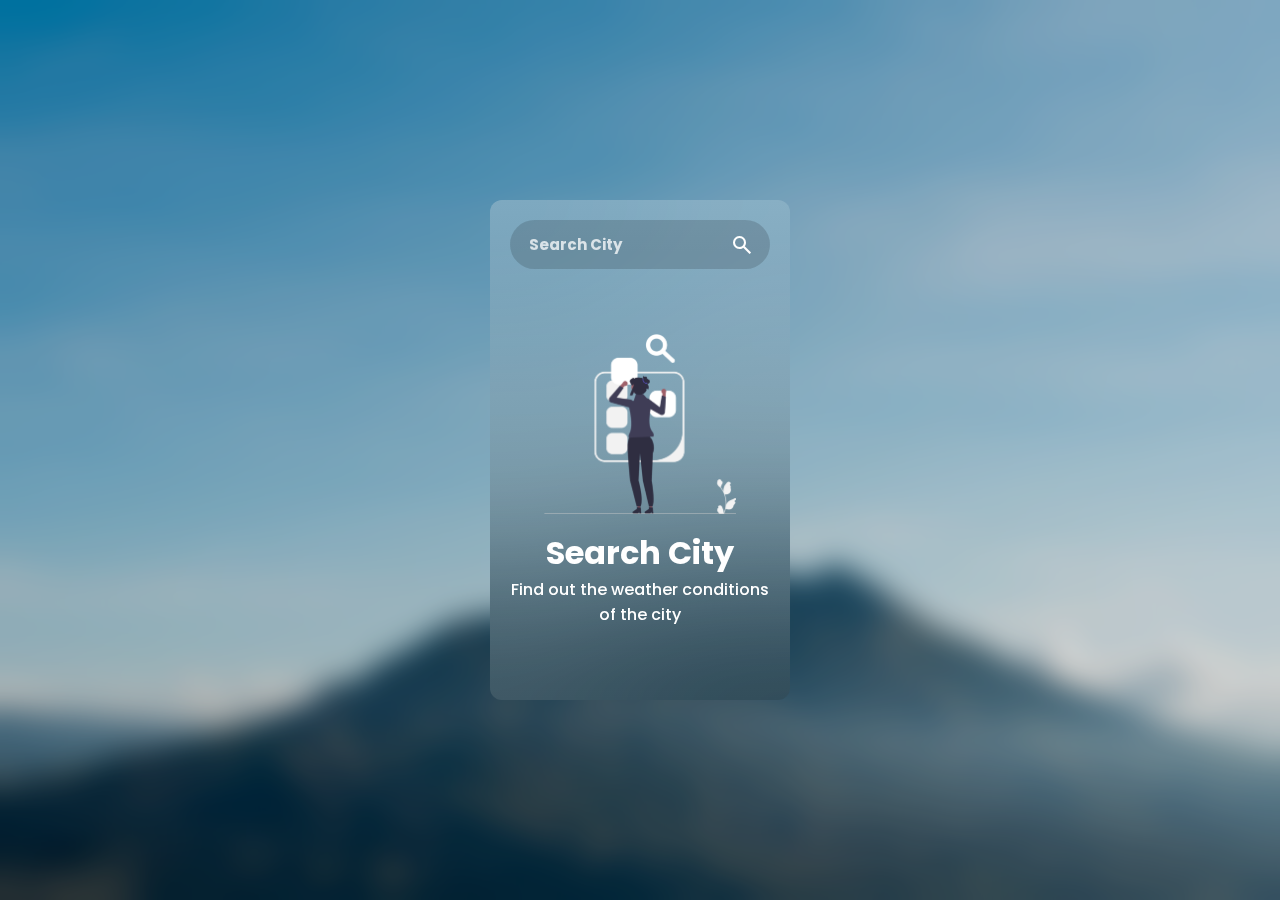
<file: index.html>
<!DOCTYPE html>
<html lang="en">

<head>
    <meta charset="UTF-8">
    <meta name="viewport" content="width=device-width, initial-scale=1.0">
    <meta name="description"
        content="An Advanced Weather app developed by Prince Bisht using Vanilla HTML, CSS and JS...">
    <title>Advanced Weather App</title>
    <link rel="preconnect" href="https://fonts.googleapis.com">
    <link rel="preconnect" href="https://fonts.gstatic.com" crossorigin>
    <link
        href="https://fonts.googleapis.com/css2?family=Poppins:ital,wght@0,100;0,200;0,300;0,400;0,500;0,600;0,700;0,800;0,900;1,100;1,200;1,300;1,400;1,500;1,600;1,700;1,800;1,900&display=swap"
        rel="stylesheet">
    <link rel="stylesheet" href="https://fonts.googleapis.com/css2?family=Material+Symbols+Outlined" />
    <link rel="stylesheet" href="style.css">
    <script src="script.js" defer></script>
</head>

<body>
    <main class="main-container">

        <header class="input-container">
            <input type="text" placeholder="Search City" class="city-input">
            <button class="search-btn"><span class="material-symbols-outlined">
                    search
                </span></button>
        </header>

        <section class="weather-info" style="display: none;">
            <div class="location-date-container">
                <div class="location">
                    <span class="material-symbols-outlined">
                        location_on
                    </span>
                    <h4 class="country-txt">Chandigarh</h4>
                </div>
                <h5 class="current-date-txt regular-txt">Mon, 12 Jan</h5>
            </div>

            <div class="weather-summary-container">
                <img src="img/weather/clouds.svg" class="weather-img">
                <div class="weather-summary-info">
                    <h1 class="temp-txt">29°C</h1>
                    <h3 class="condition-txt regular-txt">Clouds</h3>
                </div>
            </div>

            <div class="weather-conditions-container">
                <div class="condition-item">
                    <span class="material-symbols-outlined">water_drop</span>

                    <div class="condition-info">
                        <h5 class="regular-txt">Humidity</h5>
                        <h5 class="humidity-value">55%</h5>
                    </div>
                </div>

                <div class="condition-item">
                    <span class="material-symbols-outlined">air</span>
                    <div class="condition-info">
                        <h5 class="regular-txt">Wind Speed</h5>
                        <h5 class="wind-speed-value">55 M/s</h5>
                    </div>
                </div>

            </div>

            <div class="forecast-items-container">
                <div class="forecast-item">
                    <h5 class="forecast-item-date regular-txt">13 Jan</h5>
                    <img src="img/weather/snow.svg" class="forecast-item-img">
                    <h5 class="forecast-item-temp">29°C</h5>
                </div>

                <div class="forecast-item">
                    <h5 class="forecast-item-date regular-txt">13 Jan</h5>
                    <img src="img/weather/snow.svg" class="forecast-item-img">
                    <h5 class="forecast-item-temp">29°C</h5>
                </div>

                <div class="forecast-item">
                    <h5 class="forecast-item-date regular-txt">13 Jan</h5>
                    <img src="img/weather/snow.svg" class="forecast-item-img">
                    <h5 class="forecast-item-temp">29°C</h5>
                </div>

                <div class="forecast-item">
                    <h5 class="forecast-item-date regular-txt">13 Jan</h5>
                    <img src="img/weather/snow.svg" class="forecast-item-img">
                    <h5 class="forecast-item-temp">29°C</h5>
                </div>

            </div>
        </section>

        <section class="search-city section-message">
            <img src="img/message/search-city.png" class="message-img">
            <div>
                <h1>Search City</h1>
                <h4 class="regular-txt">Find out the weather conditions of the city</h4>
            </div>
        </section>

        <section class="error section-message" style="display: none;">
            <img src="img/message/not-found.png" class="message-img">
            <div>
                <h1>Error</h1>
                <h4 class="regular-txt">There is a problem in fetching the current weather</h4>
            </div>
        </section>

    </main>
</body>

</html>
</file>
<file: style.css>
* {
    margin: 0;
    padding: 0;
    box-sizing: border-box;
    font-family: "Poppins", sans-serif;
    color: white;
    font-weight: 700;
}

body {
    background-image: url(img/bg.jpg);
    background-position: center;
    width: 100%;
    height: 100dvh;
    background-size: cover;
    display: flex;
    align-items: center;
    justify-content: center;
}

body::before {
    content: "";
    position: absolute;
    width: 100%;
    height: 100dvh;
    background-color: rgb(0, 0, 0, 0.15);
    backdrop-filter: blur(15px);
}

.main-container {
    width: 300px;
    height: 500px;
    z-index: 1;
    border-radius: 12px;
    background: linear-gradient(to top, rgb(0, 0, 0, 0.15), rgb(255, 255, 255, 0.15));
    backdrop-filter: blur(100px);
    padding: 20px;
}

/* Input Container */
.input-container {
    position: relative;
    margin-bottom: 25px;
}

.city-input {
    width: 100%;
    padding: 10px 16px;
    border: 3px solid transparent;
    border-radius: 100px;
    background: rgb(0, 0, 0, 0.15);
    outline: none;
    font-weight: bold;
    font-size: 15px;
    transition: 0.25s border;
    padding-right: 45px;
}

.city-input:focus {
    border: 3px solid rgba(0, 0, 0, 0.15);
}

.city-input::placeholder {
    color: rgba(255, 255, 255, 0.75);
}

.search-btn {
    position: absolute;
    right: 16px;
    top: 50%;
    display: flex;
    background: none;
    transform: translateY(-50%);
    border: none;
    cursor: pointer;
}

/* End of Input Container */

/* Utility Classes */
.regular-txt {
    font-weight: 500;
}

/* End of Utility Class */

/* Section: Weather */

.weather-info {
    display: flex;
    flex-direction: column;
    gap: 25px;
}

.location-date-container {
    display: flex;
    justify-content: space-between;
    align-items: center;
}

.location {
    display: flex;
    justify-content: center;
    align-items: center;
    gap: 6px;
}

.weather-summary-info {
    text-align: end;
}

.weather-summary-container {
    display: flex;
    align-items: center;
    justify-content: space-between;
}

.weather-img {
    width: 120px;
    height: 120px;
}

.weather-conditions-container {
    display: flex;
    justify-content: space-between;
}

.condition-item {
    display: flex;
    gap: 6px;
    align-items: center;
}

.condition-item span {
    font-size: 30px;
}

.forecast-items-container {
    display: flex;
    gap: 15px;
    overflow: scroll;
    padding-bottom: 12px;
}

.forecast-items-container::-webkit-scrollbar {
    height: 8px;
}

.forecast-items-container::-webkit-scrollbar-track {
    background-color: rgb(0, 0, 0, 0.1);
    border-radius: 99px;
}

.forecast-items-container::-webkit-scrollbar-thumb {
    background-color: rgb(0, 0, 0, 0.15);
    border-radius: 99px;
}

.forecast-item {
    min-width: 70px;
    background: rgb(255, 255, 255, 0.1);
    display: flex;
    flex-direction: column;
    gap: 6px;
    align-items: center;
    padding: 10px;
    border-radius: 12px;
    transition: 0.3s background;
}

.forecast-item-img {
    width: 35px;
    height: 35px;
}

.forecast-item:hover {
    background-color: rgb(255, 255, 255, 0.15);
}

.section-message {
    display: flex;
    flex-direction: column;
    text-align: center;
    align-items: center;
    margin-top: 25%;
    gap: 15px;
}

.message-img {
    height: 180px;
    width: fit-content;
}
</file>
